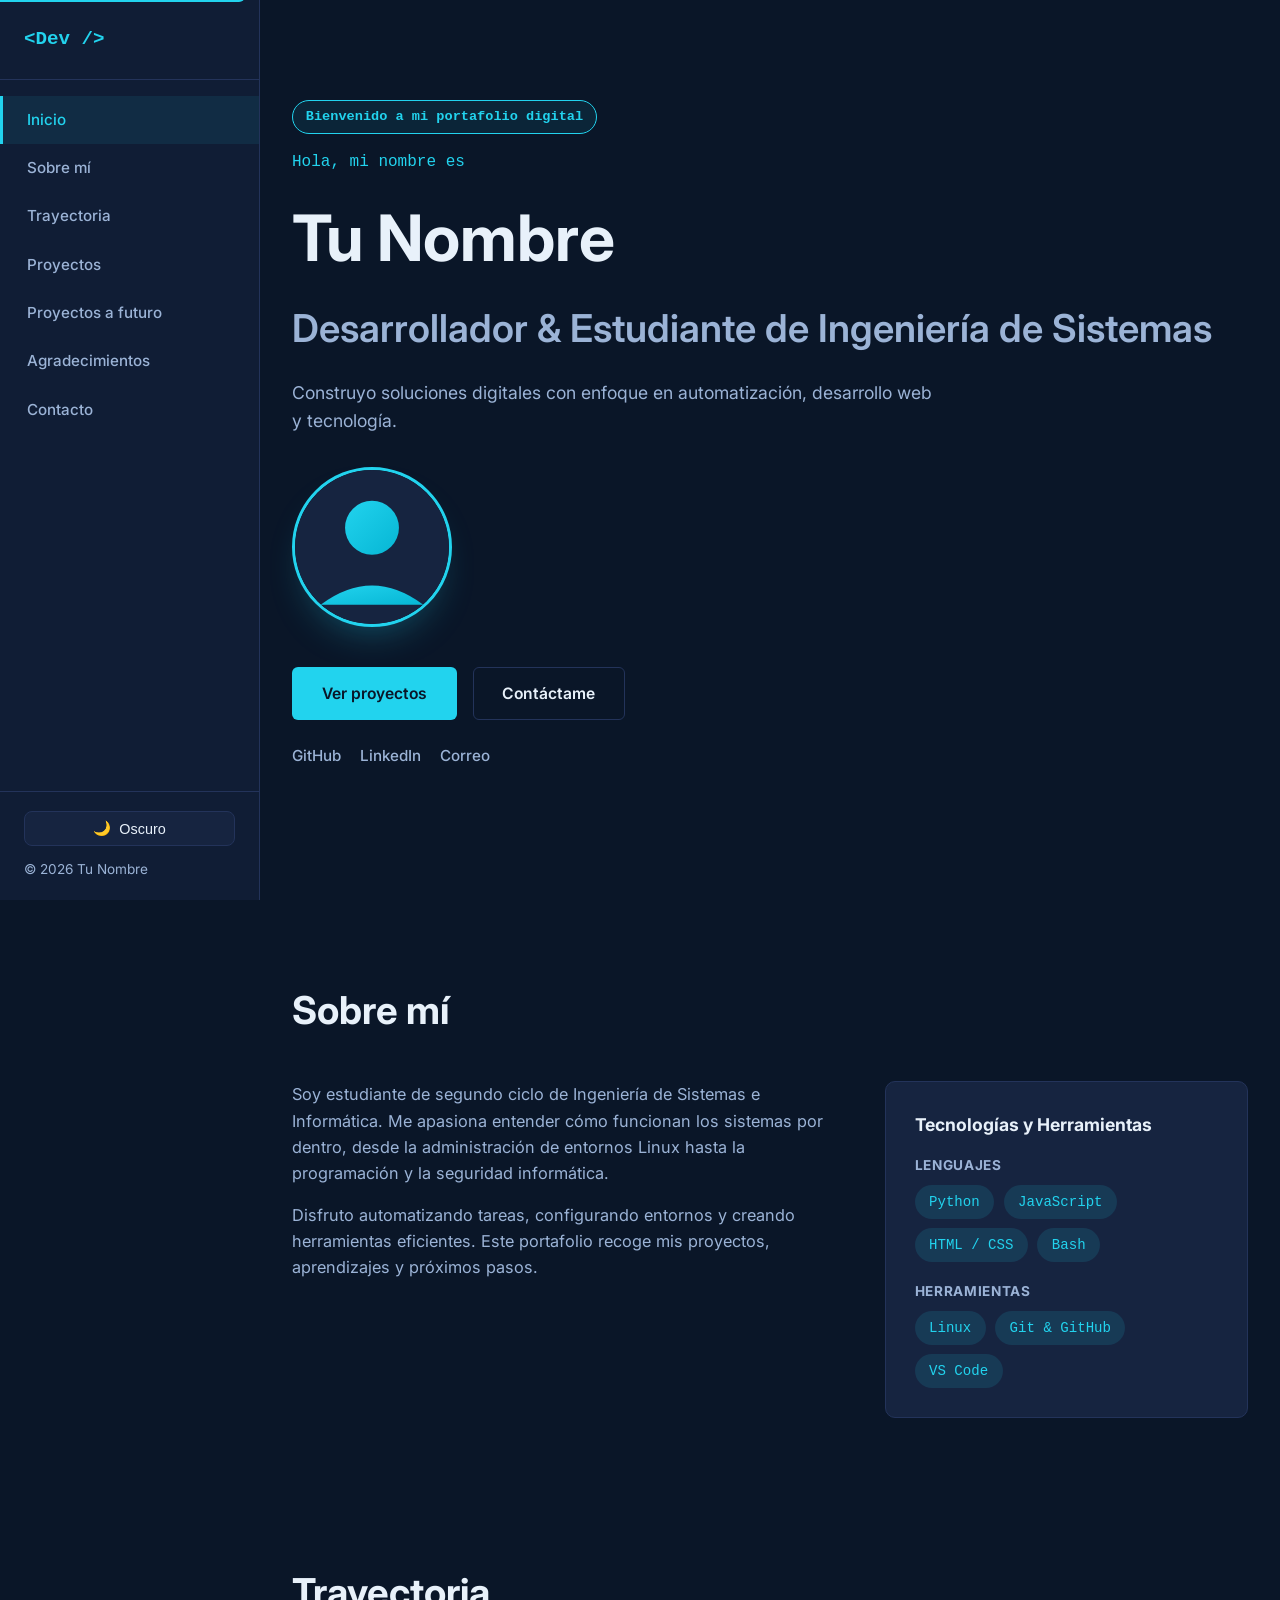
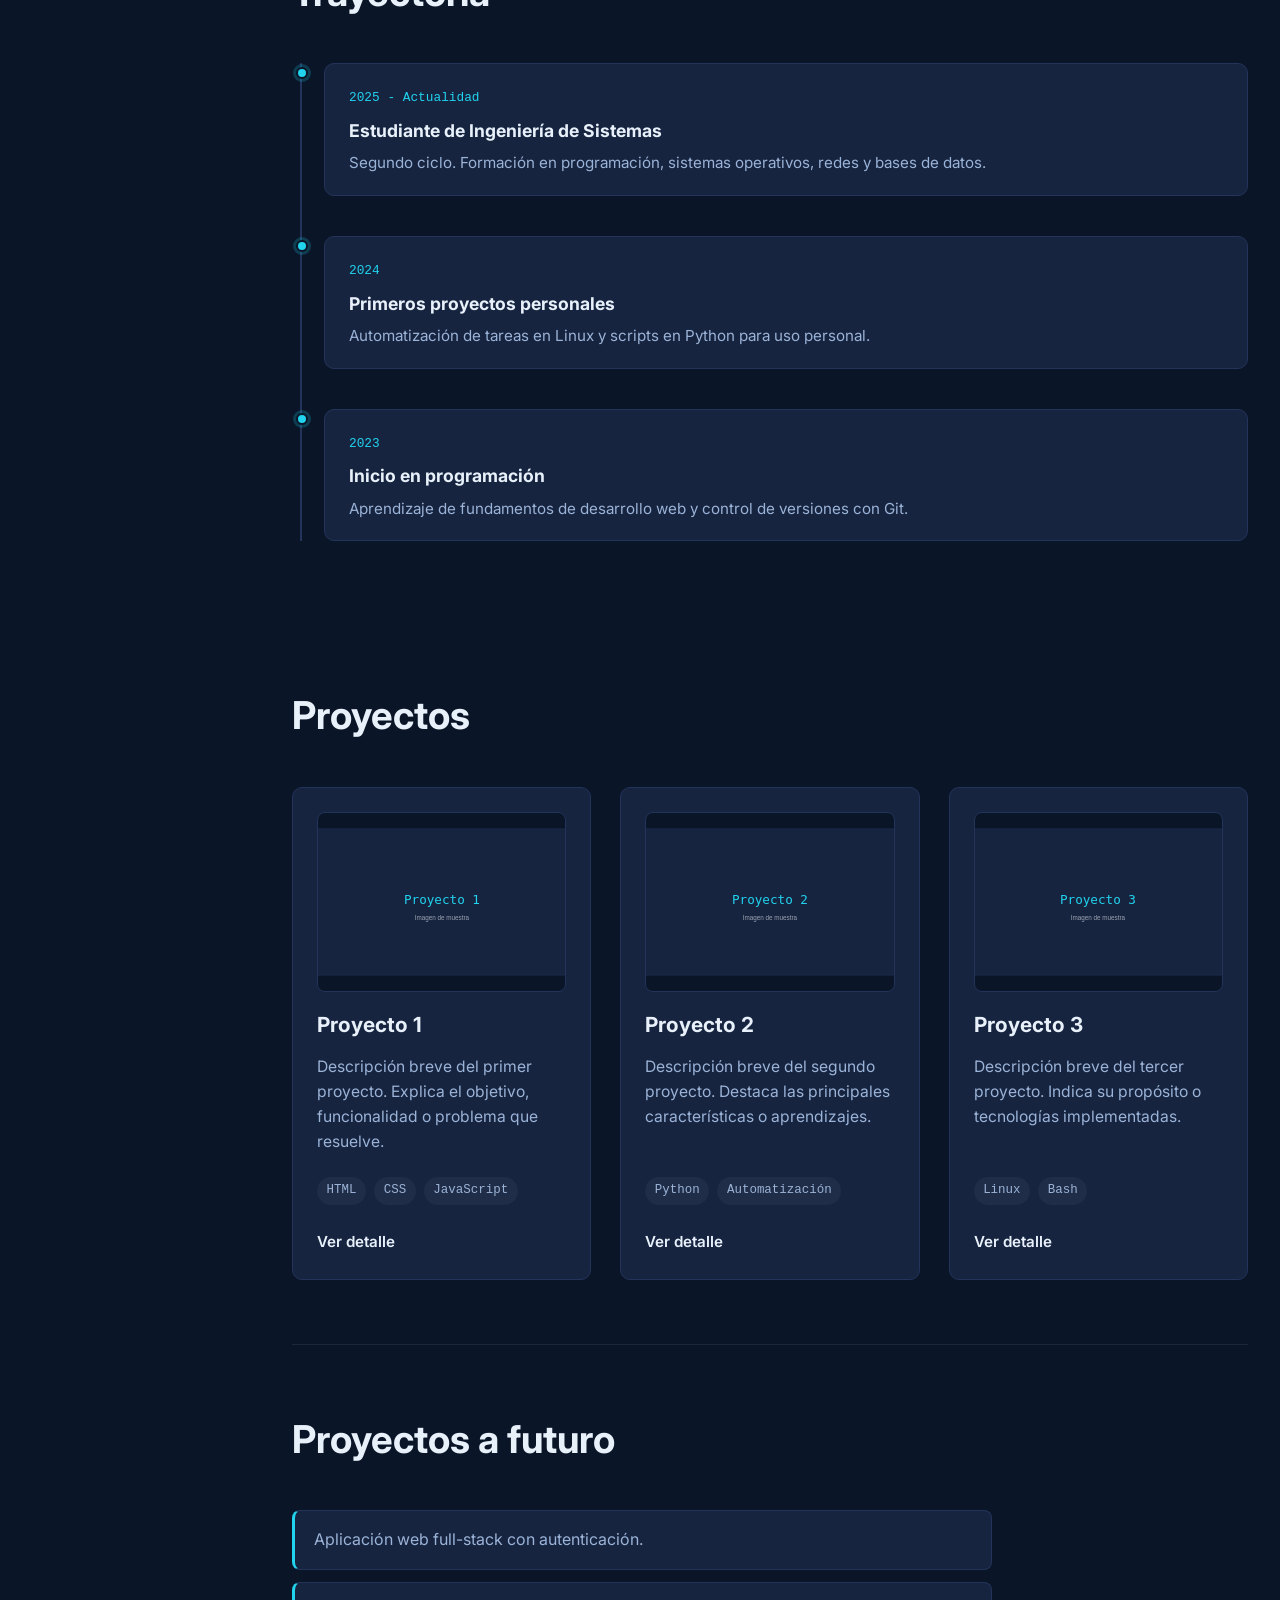
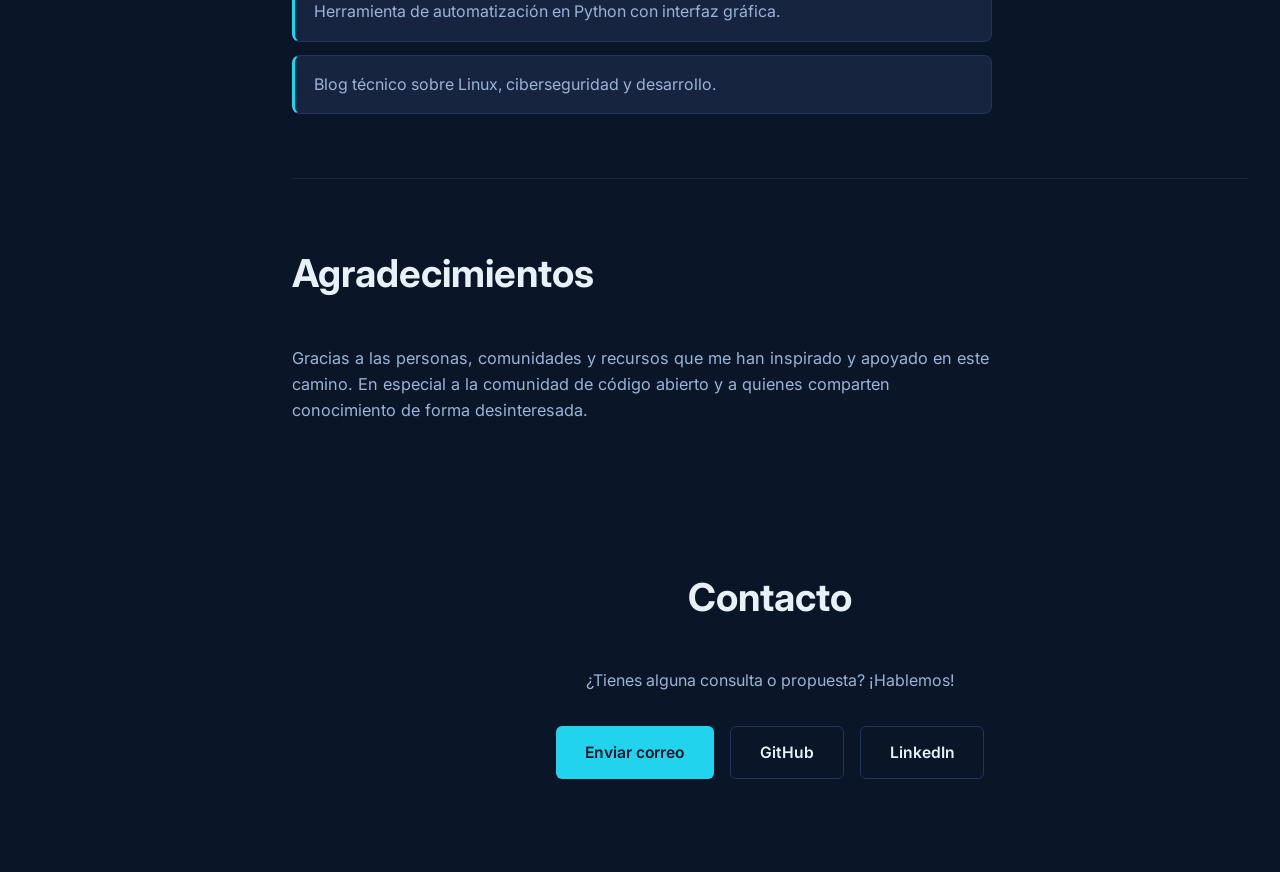
<file: Portafolio digital/index.html>
<!DOCTYPE html>
<html lang="es" data-theme="dark">
<head>
    <meta charset="UTF-8">
    <meta name="viewport" content="width=device-width, initial-scale=1.0">
    <meta name="description" content="Portafolio digital de Tu Nombre: proyectos, habilidades, experiencia y contacto.">
    <meta name="theme-color" content="#0b0f19">
    <meta property="og:title" content="Tu Nombre | Portafolio Digital">
    <meta property="og:description" content="Portafolio digital: proyectos, habilidades, experiencia y contacto.">
    <meta property="og:type" content="website">
    <title>Tu Nombre | Portafolio Digital</title>
    <link rel="icon" href="assets/favicon.svg" type="image/svg+xml">
    <link rel="stylesheet" href="css/style.css">
    <link rel="preconnect" href="https://fonts.googleapis.com">
    <link rel="preconnect" href="https://fonts.gstatic.com" crossorigin>
    <link rel="stylesheet" href="https://fonts.googleapis.com/css2?family=Inter:wght@300;400;500;600;700&display=swap">
</head>
<body>

    <!-- SKIP LINK -->
    <a class="skip-link" href="#main">Saltar al contenido principal</a>

    <!-- PANEL LATERAL -->
    <aside class="sidebar" id="sidebar" aria-label="Navegación principal">
        <div class="sidebar-header">
            <a href="#hero" class="logo">&lt;Dev /&gt;</a>
            <button class="sidebar-close" id="sidebarClose" aria-label="Cerrar menú" aria-expanded="false">
                <span aria-hidden="true">&times;</span>
            </button>
        </div>

        <nav class="sidebar-nav">
            <ul class="sidebar-links">
                <li><a href="#hero" data-section="hero">Inicio</a></li>
                <li><a href="#about" data-section="about">Sobre mí</a></li>
                <li><a href="#timeline" data-section="timeline">Trayectoria</a></li>
                <li><a href="#projects" data-section="projects">Proyectos</a></li>
                <li><a href="#future" data-section="future">Proyectos a futuro</a></li>
                <li><a href="#thanks" data-section="thanks">Agradecimientos</a></li>
                <li><a href="#contact" data-section="contact">Contacto</a></li>
            </ul>
        </nav>

        <div class="sidebar-footer">
            <button class="theme-toggle" id="themeToggle" aria-label="Cambiar tema" type="button">
                <span class="theme-icon" aria-hidden="true">🌙</span>
                <span class="theme-label">Oscuro</span>
            </button>
            <p>&copy; <span id="year"></span> Tu Nombre</p>
        </div>
    </aside>

    <!-- BOTÓN PARA ABRIR PANEL -->
    <button class="menu-toggle" id="menuToggle" aria-label="Abrir menú de navegación" aria-expanded="false" type="button">
        <span aria-hidden="true"></span>
        <span aria-hidden="true"></span>
        <span aria-hidden="true"></span>
    </button>

    <!-- OVERLAY PARA MÓVIL -->
    <div class="overlay" id="overlay" aria-hidden="true"></div>

    <!-- CONTENIDO PRINCIPAL -->
    <main class="main-content" id="main">

        <!-- SECCIÓN HERO -->
        <section id="hero" class="hero-section">
            <div class="hero-content reveal">
                <span class="welcome">Bienvenido a mi portafolio digital</span>
                <span class="tag">Hola, mi nombre es</span>
                <h1>Tu Nombre</h1>
                <h2>Desarrollador &amp; Estudiante de Ingeniería de Sistemas</h2>
                <p>Construyo soluciones digitales con enfoque en automatización, desarrollo web y tecnología.</p>
                <div class="hero-profile">
                    <img src="assets/profile.svg" alt="Foto de perfil de Tu Nombre" width="160" height="160" loading="lazy">
                </div>
                <div class="hero-buttons">
                    <a href="#projects" class="btn primary">Ver proyectos</a>
                    <a href="#contact" class="btn secondary">Contáctame</a>
                </div>
                <div class="social-links">
                    <a href="https://github.com/tu-usuario" target="_blank" rel="noopener noreferrer" aria-label="GitHub">GitHub</a>
                    <a href="https://linkedin.com/in/tu-usuario" target="_blank" rel="noopener noreferrer" aria-label="LinkedIn">LinkedIn</a>
                    <a href="mailto:tu-correo@example.com" aria-label="Correo electrónico">Correo</a>
                </div>
            </div>
        </section>

        <!-- SECCIÓN SOBRE MÍ -->
        <section id="about" class="about-section">
            <h2 class="reveal">Sobre mí</h2>
            <div class="about-grid">
                <div class="about-text reveal">
                    <p>Soy estudiante de segundo ciclo de Ingeniería de Sistemas e Informática. Me apasiona entender cómo funcionan los sistemas por dentro, desde la administración de entornos Linux hasta la programación y la seguridad informática.</p>
                    <p>Disfruto automatizando tareas, configurando entornos y creando herramientas eficientes. Este portafolio recoge mis proyectos, aprendizajes y próximos pasos.</p>
                </div>
                <div class="skills-box reveal">
                    <h3>Tecnologías y Herramientas</h3>
                    <div class="skill-group">
                        <h4>Lenguajes</h4>
                        <ul class="skills-list">
                            <li>Python</li>
                            <li>JavaScript</li>
                            <li>HTML / CSS</li>
                            <li>Bash</li>
                        </ul>
                    </div>
                    <div class="skill-group">
                        <h4>Herramientas</h4>
                        <ul class="skills-list">
                            <li>Linux</li>
                            <li>Git &amp; GitHub</li>
                            <li>VS Code</li>
                        </ul>
                    </div>
                </div>
            </div>
        </section>

        <!-- TRAYECTORIA -->
        <section id="timeline" class="timeline-section">
            <h2 class="reveal">Trayectoria</h2>
            <div class="timeline">
                <div class="timeline-item reveal">
                    <div class="timeline-marker"></div>
                    <div class="timeline-content">
                        <span class="timeline-date">2025 - Actualidad</span>
                        <h3>Estudiante de Ingeniería de Sistemas</h3>
                        <p>Segundo ciclo. Formación en programación, sistemas operativos, redes y bases de datos.</p>
                    </div>
                </div>
                <div class="timeline-item reveal">
                    <div class="timeline-marker"></div>
                    <div class="timeline-content">
                        <span class="timeline-date">2024</span>
                        <h3>Primeros proyectos personales</h3>
                        <p>Automatización de tareas en Linux y scripts en Python para uso personal.</p>
                    </div>
                </div>
                <div class="timeline-item reveal">
                    <div class="timeline-marker"></div>
                    <div class="timeline-content">
                        <span class="timeline-date">2023</span>
                        <h3>Inicio en programación</h3>
                        <p>Aprendizaje de fundamentos de desarrollo web y control de versiones con Git.</p>
                    </div>
                </div>
            </div>
        </section>

        <!-- SECCIÓN PROYECTOS -->
        <section id="projects" class="projects-section">
            <h2 class="reveal">Proyectos</h2>
            <div class="projects-grid">
                <article class="project-card reveal">
                    <img src="assets/project-1.svg" alt="Vista previa del Proyecto 1" class="project-image" loading="lazy">
                    <h3>Proyecto 1</h3>
                    <p>Descripción breve del primer proyecto. Explica el objetivo, funcionalidad o problema que resuelve.</p>
                    <div class="project-tags">
                        <span>HTML</span>
                        <span>CSS</span>
                        <span>JavaScript</span>
                    </div>
                    <div class="project-links">
                        <a href="project-1.html">Ver detalle</a>
                    </div>
                </article>

                <article class="project-card reveal">
                    <img src="assets/project-2.svg" alt="Vista previa del Proyecto 2" class="project-image" loading="lazy">
                    <h3>Proyecto 2</h3>
                    <p>Descripción breve del segundo proyecto. Destaca las principales características o aprendizajes.</p>
                    <div class="project-tags">
                        <span>Python</span>
                        <span>Automatización</span>
                    </div>
                    <div class="project-links">
                        <a href="project-2.html">Ver detalle</a>
                    </div>
                </article>

                <article class="project-card reveal">
                    <img src="assets/project-3.svg" alt="Vista previa del Proyecto 3" class="project-image" loading="lazy">
                    <h3>Proyecto 3</h3>
                    <p>Descripción breve del tercer proyecto. Indica su propósito o tecnologías implementadas.</p>
                    <div class="project-tags">
                        <span>Linux</span>
                        <span>Bash</span>
                    </div>
                    <div class="project-links">
                        <a href="project-3.html">Ver detalle</a>
                    </div>
                </article>
            </div>
        </section>

        <!-- PROYECTOS A FUTURO -->
        <section id="future" class="detail-section">
            <h2 class="reveal">Proyectos a futuro</h2>
            <ul class="future-list reveal">
                <li>Aplicación web full-stack con autenticación.</li>
                <li>Herramienta de automatización en Python con interfaz gráfica.</li>
                <li>Blog técnico sobre Linux, ciberseguridad y desarrollo.</li>
            </ul>
        </section>

        <!-- AGRADECIMIENTOS -->
        <section id="thanks" class="detail-section">
            <h2 class="reveal">Agradecimientos</h2>
            <p class="reveal">Gracias a las personas, comunidades y recursos que me han inspirado y apoyado en este camino. En especial a la comunidad de código abierto y a quienes comparten conocimiento de forma desinteresada.</p>
        </section>

        <!-- CONTACTO -->
        <section id="contact" class="contact-section">
            <h2 class="reveal">Contacto</h2>
            <p class="reveal">¿Tienes alguna consulta o propuesta? ¡Hablemos!</p>
            <div class="contact-links reveal">
                <a href="mailto:tu-correo@example.com" class="btn primary">Enviar correo</a>
                <a href="https://github.com/tu-usuario" target="_blank" rel="noopener noreferrer" class="btn secondary">GitHub</a>
                <a href="https://linkedin.com/in/tu-usuario" target="_blank" rel="noopener noreferrer" class="btn secondary">LinkedIn</a>
            </div>
        </section>
    </main>

    <!-- Script de JavaScript -->
    <script src="js/main.js"></script>
</body>
</html>
</file>
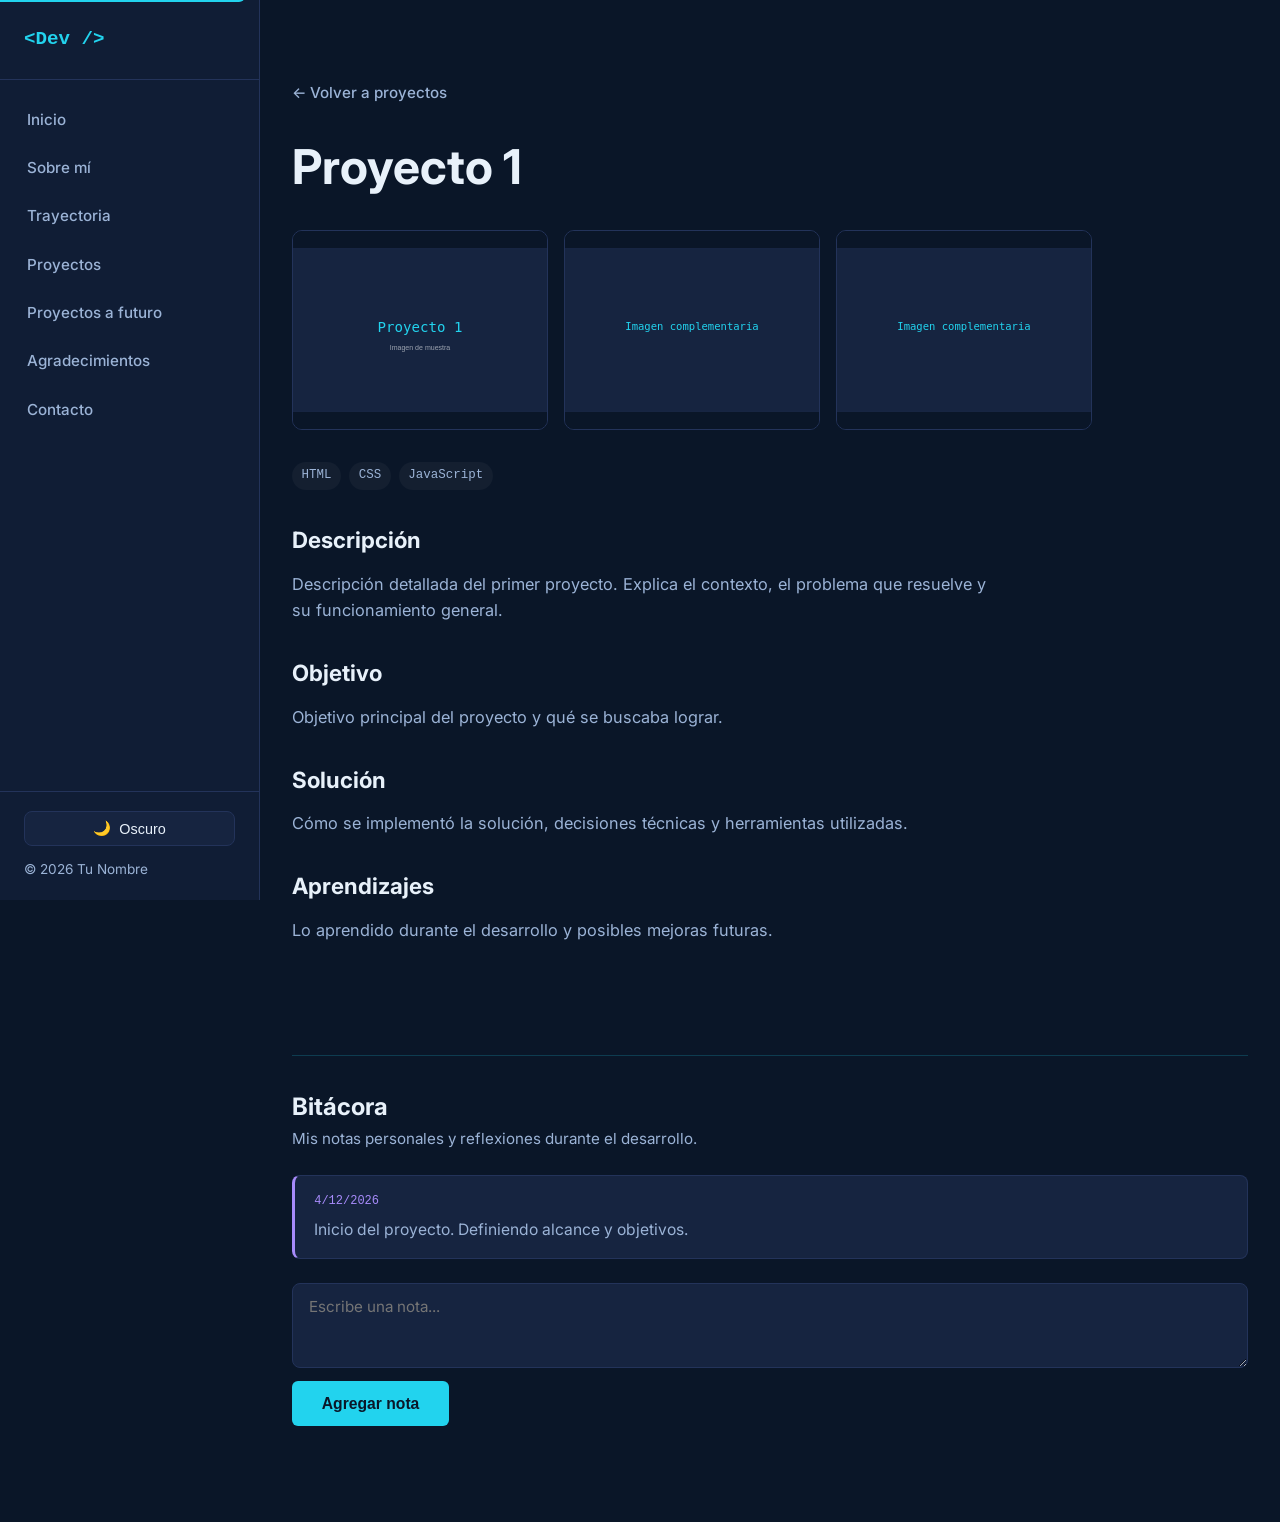
<file: Portafolio digital/project-1.html>
<!DOCTYPE html>
<html lang="es" data-theme="dark">
<head>
    <meta charset="UTF-8">
    <meta name="viewport" content="width=device-width, initial-scale=1.0">
    <meta name="description" content="Detalle del Proyecto 1 del portafolio digital.">
    <meta name="theme-color" content="#0b0f19">
    <title>Proyecto 1 | Portafolio Digital</title>
    <link rel="icon" href="assets/favicon.svg" type="image/svg+xml">
    <link rel="stylesheet" href="css/style.css">
    <link rel="preconnect" href="https://fonts.googleapis.com">
    <link rel="preconnect" href="https://fonts.gstatic.com" crossorigin>
    <link rel="stylesheet" href="https://fonts.googleapis.com/css2?family=Inter:wght@300;400;500;600;700&display=swap">
</head>
<body>

    <a class="skip-link" href="#main">Saltar al contenido principal</a>

    <aside class="sidebar" id="sidebar" aria-label="Navegación principal">
        <div class="sidebar-header">
            <a href="index.html#hero" class="logo">&lt;Dev /&gt;</a>
            <button class="sidebar-close" id="sidebarClose" aria-label="Cerrar menú" aria-expanded="false" type="button">
                <span aria-hidden="true">&times;</span>
            </button>
        </div>
        <nav class="sidebar-nav">
            <ul class="sidebar-links">
                <li><a href="index.html#hero">Inicio</a></li>
                <li><a href="index.html#about">Sobre mí</a></li>
                <li><a href="index.html#timeline">Trayectoria</a></li>
                <li><a href="index.html#projects">Proyectos</a></li>
                <li><a href="index.html#future">Proyectos a futuro</a></li>
                <li><a href="index.html#thanks">Agradecimientos</a></li>
                <li><a href="index.html#contact">Contacto</a></li>
            </ul>
        </nav>
        <div class="sidebar-footer">
            <button class="theme-toggle" id="themeToggle" aria-label="Cambiar tema" type="button">
                <span class="theme-icon" aria-hidden="true">🌙</span>
                <span class="theme-label">Oscuro</span>
            </button>
            <p>&copy; <span id="year"></span> Tu Nombre</p>
        </div>
    </aside>

    <button class="menu-toggle" id="menuToggle" aria-label="Abrir menú de navegación" aria-expanded="false" type="button">
        <span aria-hidden="true"></span>
        <span aria-hidden="true"></span>
        <span aria-hidden="true"></span>
    </button>

    <div class="overlay" id="overlay" aria-hidden="true"></div>

    <main class="main-content" id="main">
        <section class="project-detail">
            <a href="index.html#projects" class="back-link">&larr; Volver a proyectos</a>
            <h1>Proyecto 1</h1>
            <div class="detail-gallery">
                <img src="assets/project-1.svg" alt="Captura principal del Proyecto 1" class="detail-image" loading="lazy">
                <img src="assets/placeholder.svg" alt="Captura complementaria 1 del Proyecto 1" class="detail-image" loading="lazy">
                <img src="assets/placeholder.svg" alt="Captura complementaria 2 del Proyecto 1" class="detail-image" loading="lazy">
            </div>
            <div class="detail-meta">
                <span class="project-tags">
                    <span>HTML</span>
                    <span>CSS</span>
                    <span>JavaScript</span>
                </span>
            </div>
            <h2>Descripción</h2>
            <p>Descripción detallada del primer proyecto. Explica el contexto, el problema que resuelve y su funcionamiento general.</p>
            <h2>Objetivo</h2>
            <p>Objetivo principal del proyecto y qué se buscaba lograr.</p>
            <h2>Solución</h2>
            <p>Cómo se implementó la solución, decisiones técnicas y herramientas utilizadas.</p>
            <h2>Aprendizajes</h2>
            <p>Lo aprendido durante el desarrollo y posibles mejoras futuras.</p>
        </section>
            <section class="devlog" data-project="project-1">
                <h2>Bitácora</h2>
                <p class="devlog-intro">Mis notas personales y reflexiones durante el desarrollo.</p>
                <div class="devlog-entries" id="devlogEntries"></div>
                <form class="devlog-form" id="devlogForm">
                    <textarea id="devlogInput" placeholder="Escribe una nota..." rows="3"></textarea>
                    <button type="submit" class="btn primary">Agregar nota</button>
                </form>
            </section>
    </main>

    <script src="js/main.js"></script>
</body>
</html>
</file>
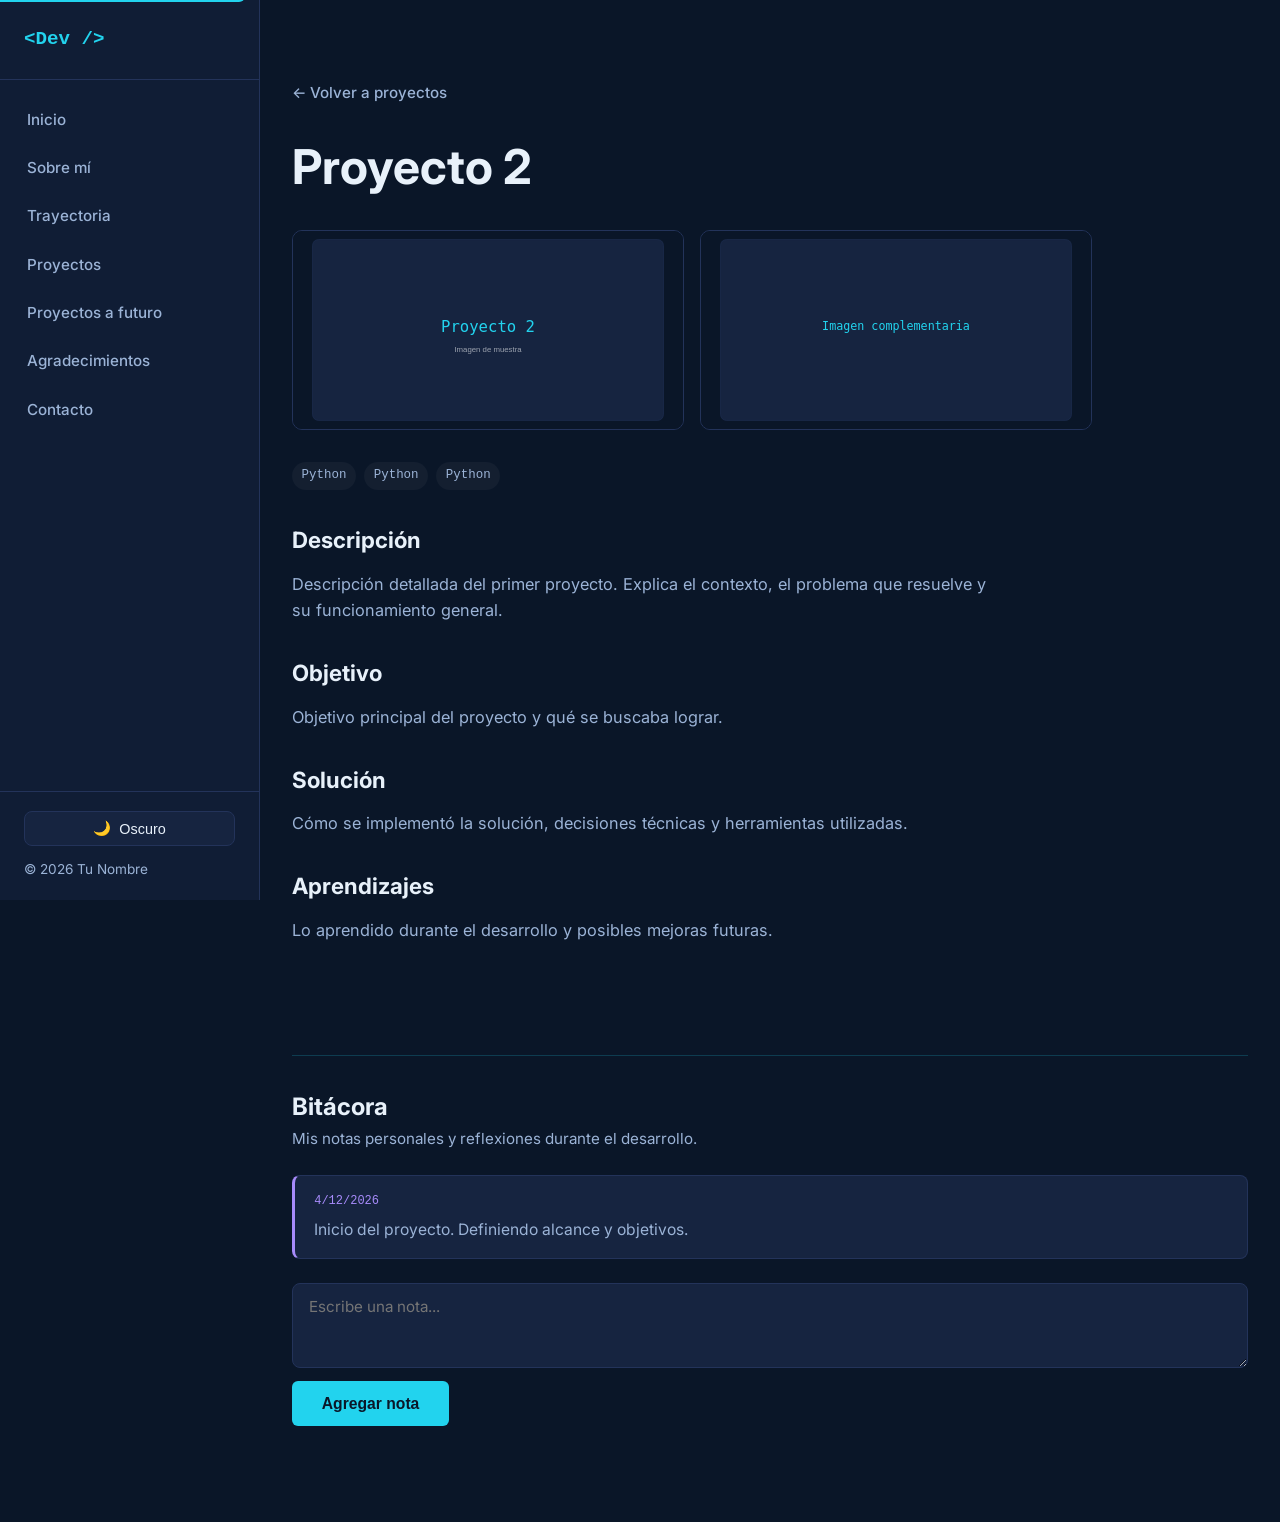
<file: Portafolio digital/project-2.html>
<!DOCTYPE html>
<html lang="es" data-theme="dark">
<head>
    <meta charset="UTF-8">
    <meta name="viewport" content="width=device-width, initial-scale=1.0">
    <meta name="description" content="Detalle del Proyecto 2 del portafolio digital.">
    <meta name="theme-color" content="#0b0f19">
    <title>Proyecto 2 | Portafolio Digital</title>
    <link rel="icon" href="assets/favicon.svg" type="image/svg+xml">
    <link rel="stylesheet" href="css/style.css">
    <link rel="preconnect" href="https://fonts.googleapis.com">
    <link rel="preconnect" href="https://fonts.gstatic.com" crossorigin>
    <link rel="stylesheet" href="https://fonts.googleapis.com/css2?family=Inter:wght@300;400;500;600;700&display=swap">
</head>
<body>

    <a class="skip-link" href="#main">Saltar al contenido principal</a>

    <aside class="sidebar" id="sidebar" aria-label="Navegación principal">
        <div class="sidebar-header">
            <a href="index.html#hero" class="logo">&lt;Dev /&gt;</a>
            <button class="sidebar-close" id="sidebarClose" aria-label="Cerrar menú" aria-expanded="false" type="button">
                <span aria-hidden="true">&times;</span>
            </button>
        </div>
        <nav class="sidebar-nav">
            <ul class="sidebar-links">
                <li><a href="index.html#hero">Inicio</a></li>
                <li><a href="index.html#about">Sobre mí</a></li>
                <li><a href="index.html#timeline">Trayectoria</a></li>
                <li><a href="index.html#projects">Proyectos</a></li>
                <li><a href="index.html#future">Proyectos a futuro</a></li>
                <li><a href="index.html#thanks">Agradecimientos</a></li>
                <li><a href="index.html#contact">Contacto</a></li>
            </ul>
        </nav>
        <div class="sidebar-footer">
            <button class="theme-toggle" id="themeToggle" aria-label="Cambiar tema" type="button">
                <span class="theme-icon" aria-hidden="true">🌙</span>
                <span class="theme-label">Oscuro</span>
            </button>
            <p>&copy; <span id="year"></span> Tu Nombre</p>
        </div>
    </aside>

    <button class="menu-toggle" id="menuToggle" aria-label="Abrir menú de navegación" aria-expanded="false" type="button">
        <span aria-hidden="true"></span>
        <span aria-hidden="true"></span>
        <span aria-hidden="true"></span>
    </button>

    <div class="overlay" id="overlay" aria-hidden="true"></div>

    <main class="main-content" id="main">
        <section class="project-detail">
            <a href="index.html#projects" class="back-link">&larr; Volver a proyectos</a>
            <h1>Proyecto 2</h1>
            <div class="detail-gallery">
                <img src="assets/project-2.svg" alt="Captura principal del Proyecto 2" class="detail-image" loading="lazy">
                <img src="assets/placeholder.svg" alt="Captura complementaria del Proyecto 2" class="detail-image" loading="lazy">
            </div>
            <div class="detail-meta">
                <span class="project-tags">
                    <span>Python</span>
                    <span>Python</span>
                    <span>Python</span>
                </span>
            </div>
            <h2>Descripción</h2>
            <p>Descripción detallada del primer proyecto. Explica el contexto, el problema que resuelve y su funcionamiento general.</p>
            <h2>Objetivo</h2>
            <p>Objetivo principal del proyecto y qué se buscaba lograr.</p>
            <h2>Solución</h2>
            <p>Cómo se implementó la solución, decisiones técnicas y herramientas utilizadas.</p>
            <h2>Aprendizajes</h2>
            <p>Lo aprendido durante el desarrollo y posibles mejoras futuras.</p>
        </section>
            <section class="devlog" data-project="project-2">
                <h2>Bitácora</h2>
                <p class="devlog-intro">Mis notas personales y reflexiones durante el desarrollo.</p>
                <div class="devlog-entries" id="devlogEntries"></div>
                <form class="devlog-form" id="devlogForm">
                    <textarea id="devlogInput" placeholder="Escribe una nota..." rows="3"></textarea>
                    <button type="submit" class="btn primary">Agregar nota</button>
                </form>
            </section>
    </main>

    <script src="js/main.js"></script>
</body>
</html>
</file>
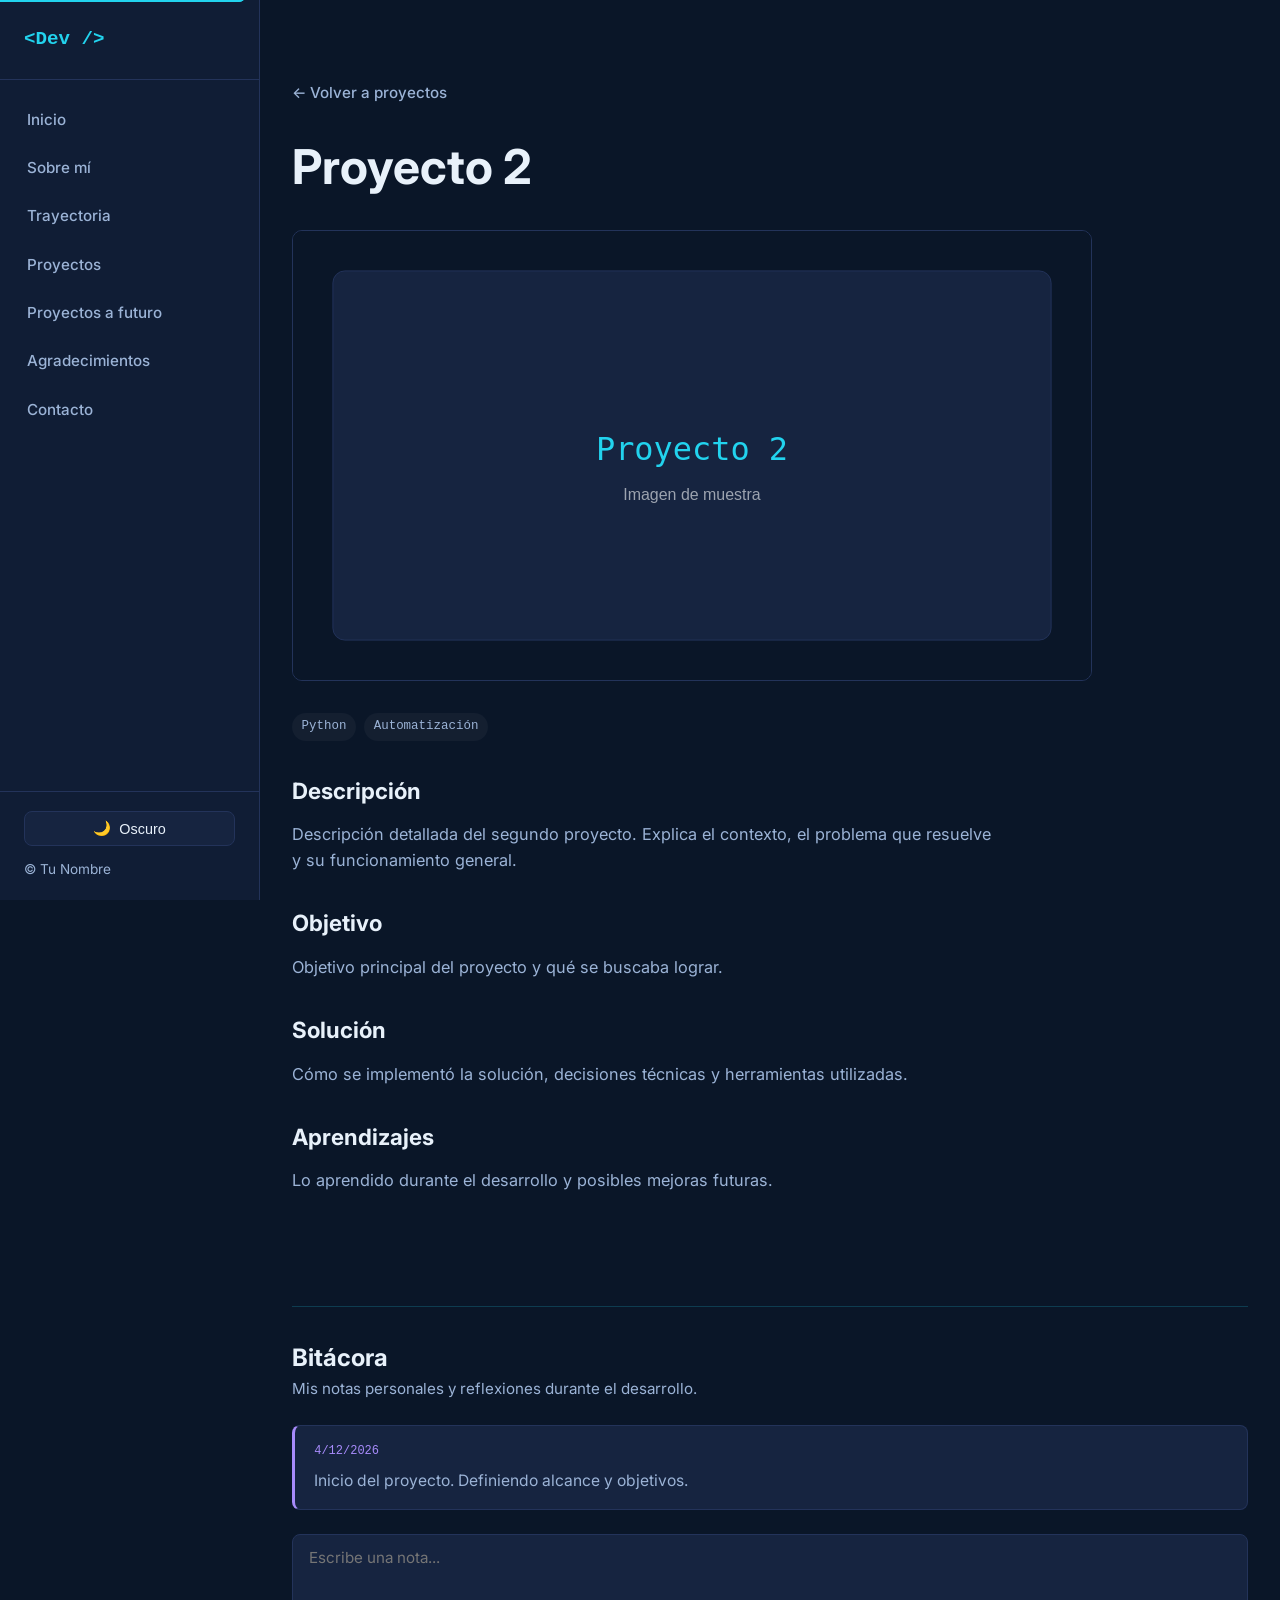
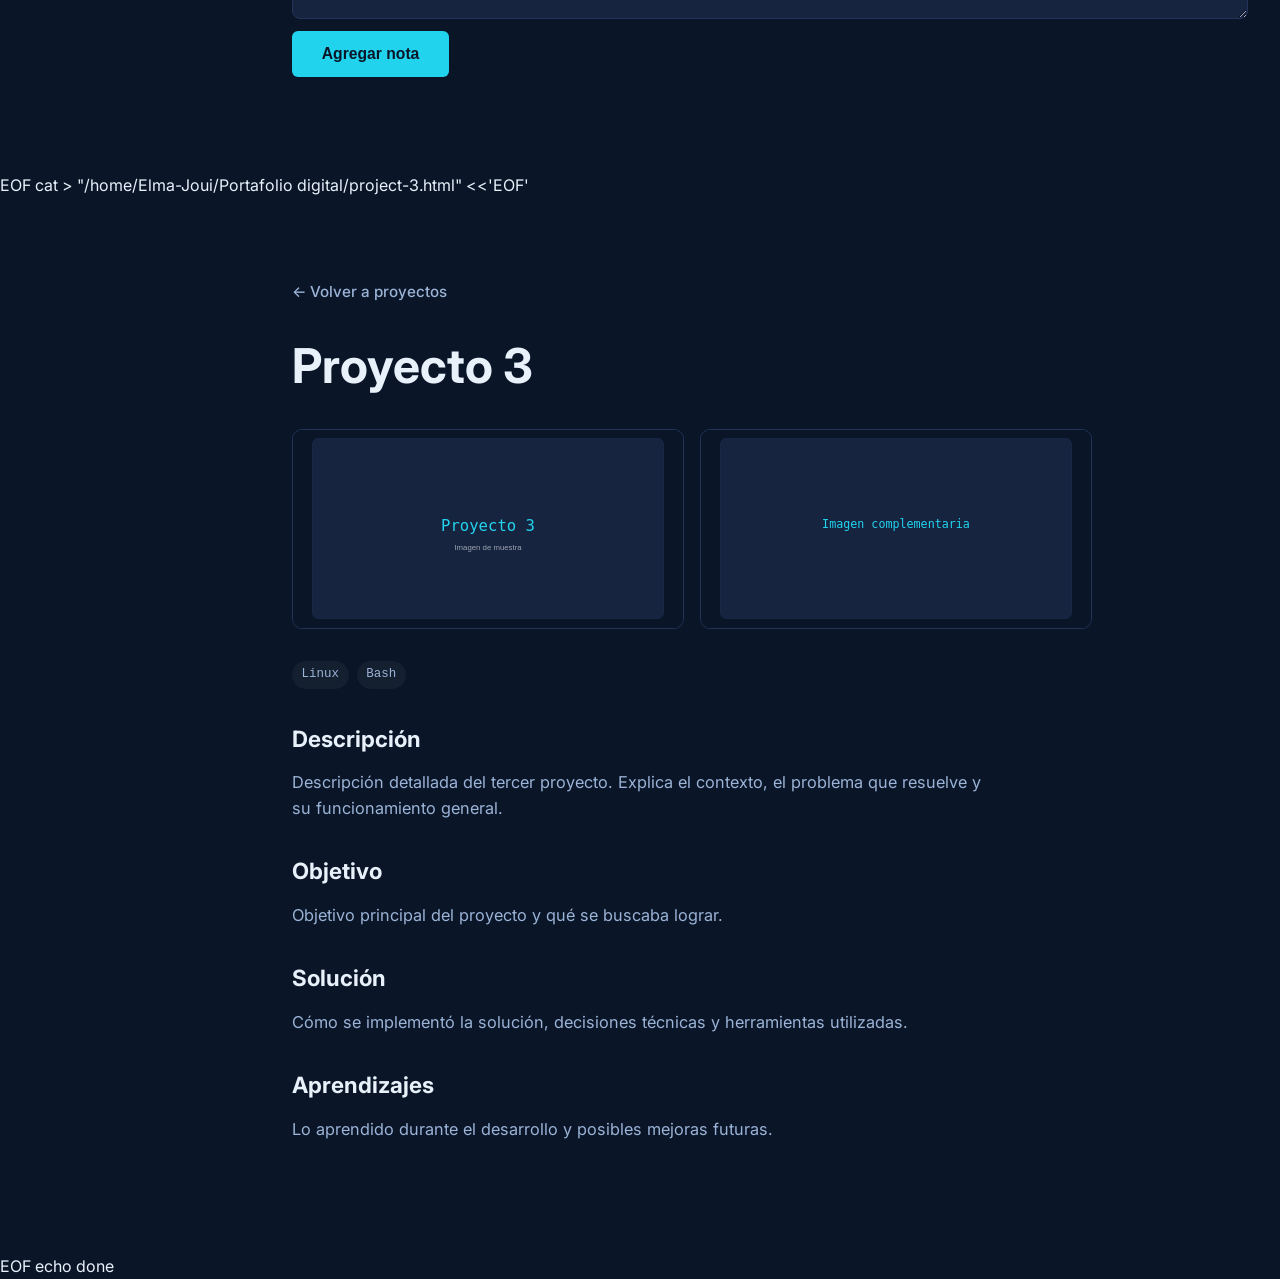
<file: Portafolio digital/project-3.html>
<!DOCTYPE html>
<html lang="es" data-theme="dark">
<head>
    <meta charset="UTF-8">
    <meta name="viewport" content="width=device-width, initial-scale=1.0">
    <meta name="description" content="Detalle del Proyecto 2 del portafolio digital.">
    <meta name="theme-color" content="#0b0f19">
    <title>Proyecto 2 | Portafolio Digital</title>
    <link rel="icon" href="assets/favicon.svg" type="image/svg+xml">
    <link rel="stylesheet" href="css/style.css">
    <link rel="preconnect" href="https://fonts.googleapis.com">
    <link rel="preconnect" href="https://fonts.gstatic.com" crossorigin>
    <link rel="stylesheet" href="https://fonts.googleapis.com/css2?family=Inter:wght@300;400;500;600;700&display=swap">
</head>
<body>

    <a class="skip-link" href="#main">Saltar al contenido principal</a>

    <aside class="sidebar" id="sidebar" aria-label="Navegación principal">
        <div class="sidebar-header">
            <a href="index.html#hero" class="logo">&lt;Dev /&gt;</a>
            <button class="sidebar-close" id="sidebarClose" aria-label="Cerrar menú" aria-expanded="false" type="button">
                <span aria-hidden="true">&times;</span>
            </button>
        </div>
        <nav class="sidebar-nav">
            <ul class="sidebar-links">
                <li><a href="index.html#hero">Inicio</a></li>
                <li><a href="index.html#about">Sobre mí</a></li>
                <li><a href="index.html#timeline">Trayectoria</a></li>
                <li><a href="index.html#projects">Proyectos</a></li>
                <li><a href="index.html#future">Proyectos a futuro</a></li>
                <li><a href="index.html#thanks">Agradecimientos</a></li>
                <li><a href="index.html#contact">Contacto</a></li>
            </ul>
        </nav>
        <div class="sidebar-footer">
            <button class="theme-toggle" id="themeToggle" aria-label="Cambiar tema" type="button">
                <span class="theme-icon" aria-hidden="true">🌙</span>
                <span class="theme-label">Oscuro</span>
            </button>
            <p>&copy; <span id="year"></span> Tu Nombre</p>
        </div>
    </aside>

    <button class="menu-toggle" id="menuToggle" aria-label="Abrir menú de navegación" aria-expanded="false" type="button">
        <span aria-hidden="true"></span>
        <span aria-hidden="true"></span>
        <span aria-hidden="true"></span>
    </button>

    <div class="overlay" id="overlay" aria-hidden="true"></div>

    <main class="main-content" id="main">
        <section class="project-detail">
            <a href="index.html#projects" class="back-link">&larr; Volver a proyectos</a>
            <h1>Proyecto 2</h1>
            <img src="assets/project-2.svg" alt="Captura del Proyecto 2" class="detail-image" loading="lazy">
            <div class="detail-meta">
                <span class="project-tags">
                    <span>Python</span>
                    <span>Automatización</span>
                </span>
            </div>
            <h2>Descripción</h2>
            <p>Descripción detallada del segundo proyecto. Explica el contexto, el problema que resuelve y su funcionamiento general.</p>
            <h2>Objetivo</h2>
            <p>Objetivo principal del proyecto y qué se buscaba lograr.</p>
            <h2>Solución</h2>
            <p>Cómo se implementó la solución, decisiones técnicas y herramientas utilizadas.</p>
            <h2>Aprendizajes</h2>
            <p>Lo aprendido durante el desarrollo y posibles mejoras futuras.</p>
        </section>
            <section class="devlog" data-project="project-3">
                <h2>Bitácora</h2>
                <p class="devlog-intro">Mis notas personales y reflexiones durante el desarrollo.</p>
                <div class="devlog-entries" id="devlogEntries"></div>
                <form class="devlog-form" id="devlogForm">
                    <textarea id="devlogInput" placeholder="Escribe una nota..." rows="3"></textarea>
                    <button type="submit" class="btn primary">Agregar nota</button>
                </form>
            </section>
    </main>

    <script src="js/main.js"></script>
</body>
</html>
EOF

cat > "/home/Elma-Joui/Portafolio digital/project-3.html" <<'EOF'
<!DOCTYPE html>
<html lang="es" data-theme="dark">
<head>
    <meta charset="UTF-8">
    <meta name="viewport" content="width=device-width, initial-scale=1.0">
    <meta name="description" content="Detalle del Proyecto 3 del portafolio digital.">
    <meta name="theme-color" content="#0b0f19">
    <title>Proyecto 3 | Portafolio Digital</title>
    <link rel="icon" href="assets/favicon.svg" type="image/svg+xml">
    <link rel="stylesheet" href="css/style.css">
    <link rel="preconnect" href="https://fonts.googleapis.com">
    <link rel="preconnect" href="https://fonts.gstatic.com" crossorigin>
    <link rel="stylesheet" href="https://fonts.googleapis.com/css2?family=Inter:wght@300;400;500;600;700&display=swap">
</head>
<body>

    <a class="skip-link" href="#main">Saltar al contenido principal</a>

    <aside class="sidebar" id="sidebar" aria-label="Navegación principal">
        <div class="sidebar-header">
            <a href="index.html#hero" class="logo">&lt;Dev /&gt;</a>
            <button class="sidebar-close" id="sidebarClose" aria-label="Cerrar menú" aria-expanded="false" type="button">
                <span aria-hidden="true">&times;</span>
            </button>
        </div>
        <nav class="sidebar-nav">
            <ul class="sidebar-links">
                <li><a href="index.html#hero">Inicio</a></li>
                <li><a href="index.html#about">Sobre mí</a></li>
                <li><a href="index.html#timeline">Trayectoria</a></li>
                <li><a href="index.html#projects">Proyectos</a></li>
                <li><a href="index.html#future">Proyectos a futuro</a></li>
                <li><a href="index.html#thanks">Agradecimientos</a></li>
                <li><a href="index.html#contact">Contacto</a></li>
            </ul>
        </nav>
        <div class="sidebar-footer">
            <button class="theme-toggle" id="themeToggle" aria-label="Cambiar tema" type="button">
                <span class="theme-icon" aria-hidden="true">🌙</span>
                <span class="theme-label">Oscuro</span>
            </button>
            <p>&copy; <span id="year"></span> Tu Nombre</p>
        </div>
    </aside>

    <button class="menu-toggle" id="menuToggle" aria-label="Abrir menú de navegación" aria-expanded="false" type="button">
        <span aria-hidden="true"></span>
        <span aria-hidden="true"></span>
        <span aria-hidden="true"></span>
    </button>

    <div class="overlay" id="overlay" aria-hidden="true"></div>

    <main class="main-content" id="main">
        <section class="project-detail">
            <a href="index.html#projects" class="back-link">&larr; Volver a proyectos</a>
            <h1>Proyecto 3</h1>
            <div class="detail-gallery">
                <img src="assets/project-3.svg" alt="Captura principal del Proyecto 3" class="detail-image" loading="lazy">
                <img src="assets/placeholder.svg" alt="Captura complementaria del Proyecto 3" class="detail-image" loading="lazy">
            </div>
            <div class="detail-meta">
                <span class="project-tags">
                    <span>Linux</span>
                    <span>Bash</span>
                </span>
            </div>
            <h2>Descripción</h2>
            <p>Descripción detallada del tercer proyecto. Explica el contexto, el problema que resuelve y su funcionamiento general.</p>
            <h2>Objetivo</h2>
            <p>Objetivo principal del proyecto y qué se buscaba lograr.</p>
            <h2>Solución</h2>
            <p>Cómo se implementó la solución, decisiones técnicas y herramientas utilizadas.</p>
            <h2>Aprendizajes</h2>
            <p>Lo aprendido durante el desarrollo y posibles mejoras futuras.</p>
        </section>
    </main>

    <script src="js/main.js"></script>
</body>
</html>
EOF
echo done
</file>
<file: Portafolio digital/css/style.css>
/* --- RESET Y VARIABLES --- */
* {
    margin: 0;
    padding: 0;
    box-sizing: border-box;
}

:root {
    --bg-primary: #0a1628;
    --bg-secondary: #101d35;
    --card-bg: #162440;
    --text-primary: #e8f1fa;
    --text-secondary: #9bb3d6;
    --accent: #22d3ee;
    --accent-hover: #06b6d4;
    --accent-2: #a78bfa;
    --border: #23335a;
    --font: 'Inter', -apple-system, BlinkMacSystemFont, 'Segoe UI', Roboto, Oxygen, Ubuntu, Cantarell, sans-serif;
    --sidebar-width: 260px;
}

[data-theme="light"] {
    --bg-primary: #f0f7ff;
    --bg-secondary: #ffffff;
    --card-bg: #ffffff;
    --text-primary: #0f172a;
    --text-secondary: #475569;
    --accent: #0891b2;
    --accent-hover: #0e7490;
    --accent-2: #7c3aed;
    --border: #cbd5e1;
}

html {
    scroll-behavior: smooth;
    scroll-padding-top: 2rem;
}

body {
    font-family: var(--font);
    background-color: var(--bg-primary);
    color: var(--text-primary);
    line-height: 1.6;
    -webkit-font-smoothing: antialiased;
    -moz-osx-font-smoothing: grayscale;
    overflow-x: hidden;
    transition: background-color 0.3s ease, color 0.3s ease;
}

/* --- SKIP LINK --- */
.skip-link {
    position: absolute;
    top: -40px;
    left: 0;
    background-color: var(--accent);
    color: var(--bg-primary);
    padding: 0.5rem 1rem;
    z-index: 1000;
    transition: top 0.2s ease;
    border-radius: 0 0 6px 0;
    font-weight: 600;
}

.skip-link:focus {
    top: 0;
}

/* --- SIDEBAR --- */
.sidebar {
    position: fixed;
    top: 0;
    left: 0;
    width: var(--sidebar-width);
    height: 100vh;
    background-color: var(--bg-secondary);
    border-right: 1px solid var(--border);
    backdrop-filter: blur(12px);
    -webkit-backdrop-filter: blur(12px);
    z-index: 200;
    display: flex;
    flex-direction: column;
    transition: transform 0.3s ease, background-color 0.3s ease;
}

.sidebar-header {
    display: flex;
    align-items: center;
    justify-content: space-between;
    padding: 1.5rem;
    border-bottom: 1px solid var(--border);
}

.logo {
    font-weight: 700;
    font-size: 1.2rem;
    color: var(--accent);
    text-decoration: none;
    font-family: monospace;
}

.sidebar-close {
    display: none;
    background: transparent;
    border: 1px solid var(--border);
    color: var(--text-primary);
    padding: 0.3rem 0.6rem;
    border-radius: 6px;
    cursor: pointer;
    font-size: 1rem;
    line-height: 1;
}

.sidebar-nav {
    flex: 1;
    overflow-y: auto;
    padding: 1rem 0;
}

.sidebar-links {
    list-style: none;
}

.sidebar-links a {
    display: block;
    padding: 0.75rem 1.5rem;
    color: var(--text-secondary);
    text-decoration: none;
    font-size: 0.95rem;
    font-weight: 500;
    border-left: 3px solid transparent;
    transition: all 0.2s ease;
}

.sidebar-links a:hover,
.sidebar-links a.active {
    color: var(--accent);
    background-color: rgba(34, 211, 238, 0.08);
    border-left-color: var(--accent);
}

[data-theme="light"] .sidebar-links a:hover,
[data-theme="light"] .sidebar-links a.active {
    background-color: rgba(2, 132, 199, 0.08);
}

.sidebar-links a:focus-visible {
    outline: 2px solid var(--accent);
    outline-offset: -2px;
}

.sidebar-footer {
    padding: 1.2rem 1.5rem;
    border-top: 1px solid var(--border);
    color: var(--text-secondary);
    font-size: 0.85rem;
    display: flex;
    flex-direction: column;
    gap: 0.8rem;
}

.theme-toggle {
    display: flex;
    align-items: center;
    gap: 0.5rem;
    background-color: var(--card-bg);
    border: 1px solid var(--border);
    color: var(--text-primary);
    padding: 0.5rem 0.9rem;
    border-radius: 8px;
    cursor: pointer;
    font-size: 0.9rem;
    font-weight: 500;
    transition: all 0.2s ease;
    width: 100%;
    justify-content: center;
}

.theme-toggle:hover {
    border-color: var(--accent);
    color: var(--accent);
}

.theme-toggle:focus-visible {
    outline: 2px solid var(--accent);
    outline-offset: 2px;
}

/* --- BOTÓN MENÚ MÓVIL --- */
.menu-toggle {
    position: fixed;
    top: 1rem;
    left: 1rem;
    z-index: 150;
    display: none;
    background-color: var(--bg-secondary);
    border: 1px solid var(--border);
    color: var(--text-primary);
    padding: 0.5rem 0.7rem;
    border-radius: 6px;
    cursor: pointer;
    backdrop-filter: blur(8px);
    -webkit-backdrop-filter: blur(8px);
}

.menu-toggle span {
    display: block;
    width: 20px;
    height: 2px;
    background-color: var(--text-primary);
    margin: 4px 0;
    transition: 0.3s;
}

/* --- OVERLAY --- */
.overlay {
    position: fixed;
    inset: 0;
    background-color: rgba(0, 0, 0, 0.6);
    z-index: 190;
    opacity: 0;
    pointer-events: none;
    transition: opacity 0.3s ease;
}

.overlay.active {
    opacity: 1;
    pointer-events: auto;
}

/* --- CONTENIDO PRINCIPAL --- */
.main-content {
    margin-left: var(--sidebar-width);
    max-width: 100%;
    padding: 0 2rem;
}

section {
    padding: 5rem 0 4rem 0;
}

section:last-of-type {
    padding-bottom: 6rem;
}

/* --- ANIMACIONES REVEAL --- */
.reveal {
    opacity: 0;
    transform: translateY(24px);
    transition: opacity 0.6s ease, transform 0.6s ease;
}

.reveal.revealed {
    opacity: 1;
    transform: translateY(0);
}

@media (prefers-reduced-motion: reduce) {
    .reveal {
        opacity: 1;
        transform: none;
        transition: none;
    }
}

/* --- SECCIÓN HERO --- */
.hero-section {
    min-height: 100vh;
    display: flex;
    align-items: center;
    padding-top: 2rem;
}

.hero-content .welcome {
    display: inline-block;
    color: var(--accent);
    font-family: monospace;
    font-size: 0.85rem;
    font-weight: 600;
    padding: 0.3rem 0.8rem;
    border: 1px solid var(--accent);
    border-radius: 999px;
    margin-bottom: 1rem;
    background-color: rgba(34, 211, 238, 0.08);
}

.hero-content .tag {
    color: var(--accent);
    font-family: monospace;
    font-size: 1rem;
    display: block;
    margin-bottom: 0.75rem;
}

.hero-content h1 {
    font-size: clamp(2.5rem, 6vw, 4rem);
    font-weight: 700;
    color: var(--text-primary);
    margin-bottom: 0.5rem;
}

.hero-content h2 {
    font-size: clamp(1.4rem, 4vw, 2.4rem);
    font-weight: 600;
    color: var(--text-secondary);
    margin-bottom: 1.25rem;
}

.hero-content p {
    font-size: clamp(1rem, 2vw, 1.1rem);
    color: var(--text-secondary);
    max-width: 650px;
    margin-bottom: 2rem;
}

.hero-profile {
    margin-bottom: 2rem;
}

.hero-profile img {
    width: 160px;
    height: 160px;
    border-radius: 50%;
    border: 3px solid var(--accent);
    object-fit: cover;
    box-shadow: 0 20px 40px -20px rgba(34, 211, 238, 0.4);
}

.hero-buttons {
    display: flex;
    gap: 1rem;
    flex-wrap: wrap;
    margin-bottom: 1.5rem;
}

.social-links {
    display: flex;
    gap: 1.2rem;
    flex-wrap: wrap;
}

.social-links a {
    color: var(--text-secondary);
    text-decoration: none;
    font-size: 0.95rem;
    font-weight: 500;
    transition: color 0.2s ease;
}

.social-links a:hover,
.social-links a:focus-visible {
    color: var(--accent);
}

.social-links a:focus-visible {
    outline: 2px solid var(--accent);
    outline-offset: 4px;
    border-radius: 4px;
}

/* --- BOTONES --- */
.btn {
    display: inline-flex;
    align-items: center;
    justify-content: center;
    padding: 0.8rem 1.8rem;
    border-radius: 6px;
    font-weight: 600;
    text-decoration: none;
    transition: all 0.2s ease;
    font-size: 0.98rem;
    border: 1px solid transparent;
    cursor: pointer;
}

.btn.primary {
    background-color: var(--accent);
    color: var(--bg-primary);
}

.btn.primary:hover,
.btn.primary:focus-visible {
    background-color: var(--accent-hover);
}

.btn.primary:focus-visible {
    outline: 2px solid var(--accent);
    outline-offset: 4px;
}

.btn.secondary {
    background-color: transparent;
    color: var(--text-primary);
    border: 1px solid var(--border);
}

.btn.secondary:hover,
.btn.secondary:focus-visible {
    border-color: var(--accent);
    color: var(--accent);
}

.btn.secondary:focus-visible {
    outline: 2px solid var(--accent);
    outline-offset: 4px;
}

/* --- SECCIÓN SOBRE MÍ --- */
.about-section h2,
.projects-section h2,
.timeline-section h2,
.contact-section h2,
.detail-section h2 {
    font-size: clamp(1.8rem, 4vw, 2.4rem);
    margin-bottom: 2.5rem;
    font-weight: 700;
}

.about-grid {
    display: grid;
    grid-template-columns: 3fr 2fr;
    gap: 3rem;
    align-items: start;
}

.about-text p {
    color: var(--text-secondary);
    margin-bottom: 1rem;
    font-size: 1.02rem;
}

.skills-box {
    background-color: var(--card-bg);
    border: 1px solid var(--border);
    padding: 1.8rem;
    border-radius: 10px;
}

.skills-box h3 {
    font-size: 1.1rem;
    margin-bottom: 1rem;
    color: var(--text-primary);
}

.skill-group {
    margin-bottom: 1.2rem;
}

.skill-group:last-child {
    margin-bottom: 0;
}

.skill-group h4 {
    font-size: 0.85rem;
    color: var(--text-secondary);
    text-transform: uppercase;
    letter-spacing: 0.05em;
    margin-bottom: 0.5rem;
}

.skills-list {
    list-style: none;
    display: flex;
    flex-wrap: wrap;
    gap: 0.6rem;
}

.skills-list li {
    background-color: rgba(34, 211, 238, 0.12);
    color: var(--accent);
    padding: 0.35rem 0.9rem;
    border-radius: 999px;
    font-size: 0.88rem;
    font-family: monospace;
}

[data-theme="light"] .skills-list li {
    background-color: rgba(2, 132, 199, 0.12);
}

/* --- TIMELINE --- */
.timeline {
    position: relative;
    padding-left: 2rem;
}

.timeline::before {
    content: '';
    position: absolute;
    left: 0.5rem;
    top: 0;
    bottom: 0;
    width: 2px;
    background-color: var(--border);
}

.timeline-item {
    position: relative;
    padding-bottom: 2.5rem;
}

.timeline-item:last-child {
    padding-bottom: 0;
}

.timeline-marker {
    position: absolute;
    left: -1.75rem;
    top: 0.25rem;
    width: 12px;
    height: 12px;
    border-radius: 50%;
    background-color: var(--accent);
    border: 2px solid var(--bg-primary);
    box-shadow: 0 0 0 3px rgba(34, 211, 238, 0.2);
}

.timeline-content {
    background-color: var(--card-bg);
    border: 1px solid var(--border);
    border-radius: 10px;
    padding: 1.2rem 1.5rem;
}

.timeline-date {
    display: inline-block;
    font-size: 0.8rem;
    font-family: monospace;
    color: var(--accent);
    margin-bottom: 0.5rem;
}

.timeline-content h3 {
    font-size: 1.1rem;
    margin-bottom: 0.4rem;
}

.timeline-content p {
    color: var(--text-secondary);
    font-size: 0.95rem;
}

/* --- SECCIÓN PROYECTOS --- */
.projects-grid {
    display: grid;
    grid-template-columns: repeat(auto-fit, minmax(280px, 1fr));
    gap: 1.8rem;
}

.project-card {
    background-color: var(--card-bg);
    border: 1px solid var(--border);
    padding: 1.5rem;
    border-radius: 10px;
    transition: transform 0.25s ease, border-color 0.25s ease, box-shadow 0.25s ease;
    display: flex;
    flex-direction: column;
    height: 100%;
}

.project-card:hover {
    transform: translateY(-6px);
    border-color: var(--accent);
    box-shadow: 0 20px 40px -20px rgba(34, 211, 238, 0.4);
}

.project-image {
    width: 100%;
    height: 180px;
    object-fit: cover;
    border-radius: 8px;
    margin-bottom: 1rem;
    border: 1px solid var(--border);
}

.project-card h3 {
    font-size: 1.3rem;
    margin-bottom: 0.8rem;
}

.project-card p {
    color: var(--text-secondary);
    font-size: 0.98rem;
    margin-bottom: 1.4rem;
    flex-grow: 1;
}

.project-tags {
    display: flex;
    flex-wrap: wrap;
    gap: 0.5rem;
    margin-bottom: 1.6rem;
}

.project-tags span {
    font-size: 0.78rem;
    font-family: monospace;
    color: var(--text-secondary);
    background-color: rgba(255, 255, 255, 0.04);
    padding: 0.25rem 0.6rem;
    border-radius: 999px;
}

[data-theme="light"] .project-tags span {
    background-color: rgba(0, 0, 0, 0.05);
}

.project-links {
    display: flex;
    flex-wrap: wrap;
    gap: 1.2rem;
}

.project-links a {
    color: var(--text-primary);
    text-decoration: none;
    font-size: 0.95rem;
    font-weight: 600;
    position: relative;
}

.project-links a::after {
    content: '';
    position: absolute;
    left: 0;
    bottom: -4px;
    width: 100%;
    height: 1px;
    background-color: var(--accent);
    transform: scaleX(0);
    transform-origin: left;
    transition: transform 0.2s ease;
}

.project-links a:hover,
.project-links a:focus-visible {
    color: var(--accent);
}

.project-links a:hover::after,
.project-links a:focus-visible::after {
    transform: scaleX(1);
}

.project-links a:focus-visible {
    outline: 2px solid var(--accent);
    outline-offset: 4px;
    border-radius: 2px;
}

/* --- SECCIONES DETALLE (proyectos a futuro, agradecimientos) --- */
.detail-section {
    padding: 4rem 0;
    border-top: 1px solid rgba(55, 65, 81, 0.4);
}

[data-theme="light"] .detail-section {
    border-top-color: rgba(226, 232, 240, 0.8);
}

.detail-section p {
    color: var(--text-secondary);
    font-size: 1.02rem;
    max-width: 700px;
}

.future-list {
    list-style: none;
    display: flex;
    flex-direction: column;
    gap: 0.8rem;
    max-width: 700px;
}

.future-list li {
    background-color: var(--card-bg);
    border: 1px solid var(--border);
    border-left: 3px solid var(--accent);
    padding: 1rem 1.2rem;
    border-radius: 8px;
    color: var(--text-secondary);
}

/* --- BITÁCORA (DEV LOG) --- */
.devlog {
    margin-top: 2rem;
    padding-top: 2rem;
    border-top: 1px solid rgba(34, 211, 238, 0.2);
}

.devlog-intro {
    color: var(--text-secondary);
    font-size: 0.95rem;
    margin-bottom: 1.5rem;
}

.devlog-entries {
    display: flex;
    flex-direction: column;
    gap: 1rem;
    margin-bottom: 1.5rem;
}

.devlog-entry {
    background-color: var(--card-bg);
    border: 1px solid var(--border);
    border-left: 3px solid var(--accent-2);
    border-radius: 8px;
    padding: 1rem 1.2rem;
}

.devlog-entry .entry-date {
    font-size: 0.75rem;
    font-family: monospace;
    color: var(--accent-2);
    display: block;
    margin-bottom: 0.4rem;
}

.devlog-entry .entry-text {
    color: var(--text-secondary);
    font-size: 0.98rem;
    white-space: pre-wrap;
}

.devlog-form {
    display: flex;
    flex-direction: column;
    gap: 0.8rem;
}

.devlog-form textarea {
    background-color: var(--card-bg);
    border: 1px solid var(--border);
    color: var(--text-primary);
    border-radius: 8px;
    padding: 0.8rem 1rem;
    font-family: var(--font);
    font-size: 0.95rem;
    resize: vertical;
    min-height: 80px;
    transition: border-color 0.2s ease;
}

.devlog-form textarea:focus {
    outline: none;
    border-color: var(--accent);
}

.devlog-form button {
    align-self: flex-start;
}
.project-detail {
    max-width: 800px;
}

.back-link {
    display: inline-block;
    margin-bottom: 1.5rem;
    color: var(--text-secondary);
    text-decoration: none;
    font-size: 0.95rem;
    font-weight: 500;
    transition: color 0.2s ease;
}

.back-link:hover,
.back-link:focus-visible {
    color: var(--accent);
}

.back-link:focus-visible {
    outline: 2px solid var(--accent);
    outline-offset: 4px;
    border-radius: 4px;
}

.project-detail h1 {
    font-size: clamp(2rem, 5vw, 3rem);
    margin-bottom: 1.5rem;
}

.detail-image {
    width: 100%;
    height: auto;
    border-radius: 10px;
    border: 1px solid var(--border);
    margin-bottom: 1.5rem;
}

.detail-gallery {
    display: grid;
    grid-template-columns: repeat(auto-fit, minmax(240px, 1fr));
    gap: 1rem;
    margin-bottom: 2rem;
}

.detail-gallery .detail-image {
    margin-bottom: 0;
    height: 200px;
    object-fit: cover;
}

.detail-meta {
    margin-bottom: 2rem;
}

.project-detail h2 {
    font-size: 1.4rem;
    margin: 2rem 0 0.8rem;
}

.project-detail p {
    color: var(--text-secondary);
    font-size: 1.02rem;
    margin-bottom: 1rem;
    max-width: 700px;
}

/* --- SECCIÓN CONTACTO --- */
.contact-section {
    text-align: center;
    padding-bottom: 6rem;
}

.contact-section p {
    color: var(--text-secondary);
    margin-bottom: 2rem;
    max-width: 600px;
    margin-left: auto;
    margin-right: auto;
}

.contact-links {
    display: flex;
    justify-content: center;
    gap: 1rem;
    flex-wrap: wrap;
}

/* --- PIE DE PÁGINA --- */
footer {
    text-align: center;
    padding: 2rem 1rem;
    color: var(--text-secondary);
    font-size: 0.9rem;
    border-top: 1px solid var(--border);
}

/* --- ACCESIBILIDAD --- */
@media (prefers-reduced-motion: reduce) {
    html {
        scroll-behavior: auto;
    }

    *,
    *::before,
    *::after {
        animation-duration: 0.01ms !important;
        animation-iteration-count: 1 !important;
        transition-duration: 0.01ms !important;
        scroll-behavior: auto !important;
    }
}

/* --- RESPONSIVE DESIGN --- */
@media (max-width: 900px) {
    .about-grid {
        grid-template-columns: 1fr;
        gap: 2rem;
    }
}

@media (max-width: 768px) {
    .sidebar {
        transform: translateX(-100%);
    }

    .sidebar.active {
        transform: translateX(0);
    }

    .sidebar-close {
        display: block;
    }

    .menu-toggle {
        display: block;
    }

    .main-content {
        margin-left: 0;
        padding: 0 1.5rem;
    }

    section {
        padding: 4rem 0 3rem 0;
    }

    .hero-section {
        padding-top: 1rem;
    }

    .hero-buttons {
        flex-direction: column;
        align-items: flex-start;
    }

    .btn {
        width: 100%;
        max-width: 280px;
    }

    .projects-grid {
        grid-template-columns: 1fr;
    }

    .project-card {
        padding: 1.4rem;
    }

    .timeline {
        padding-left: 1.5rem;
    }

    .timeline-marker {
        left: -1.5rem;
    }
}
</file>
